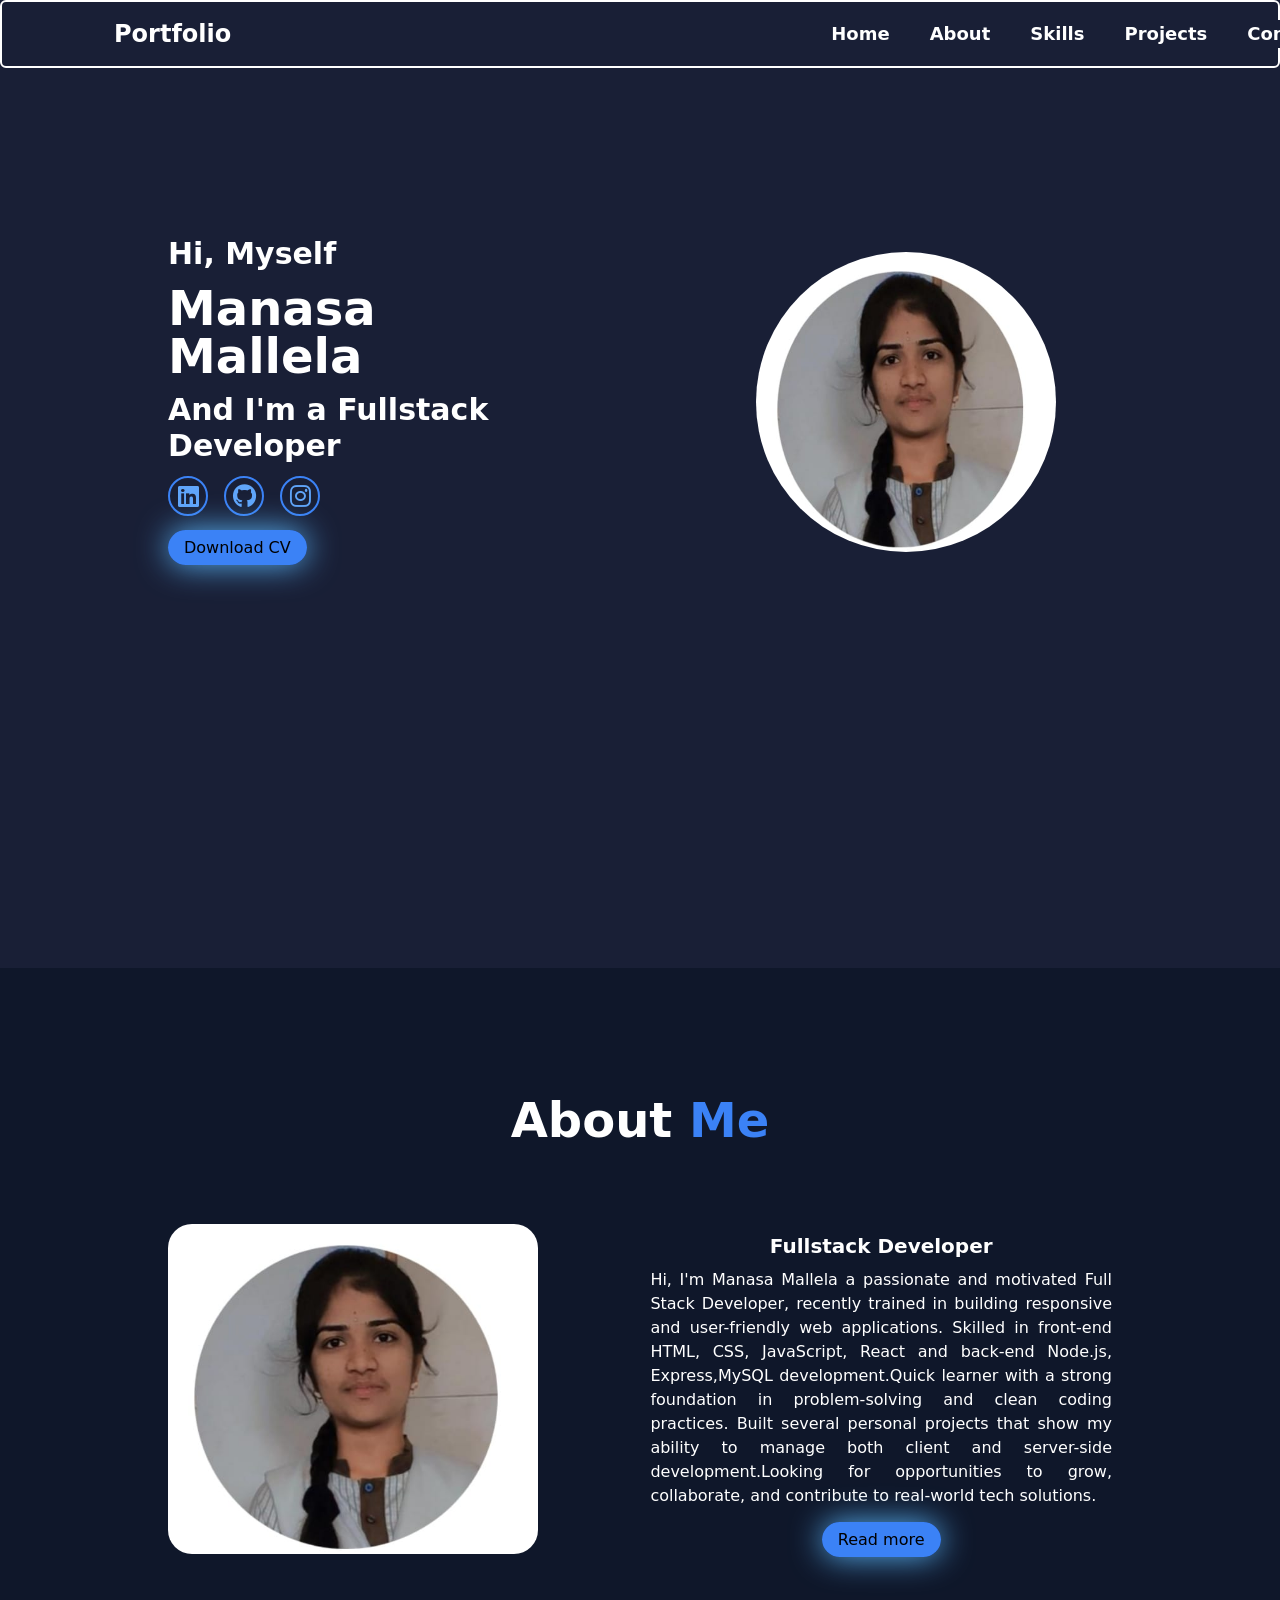
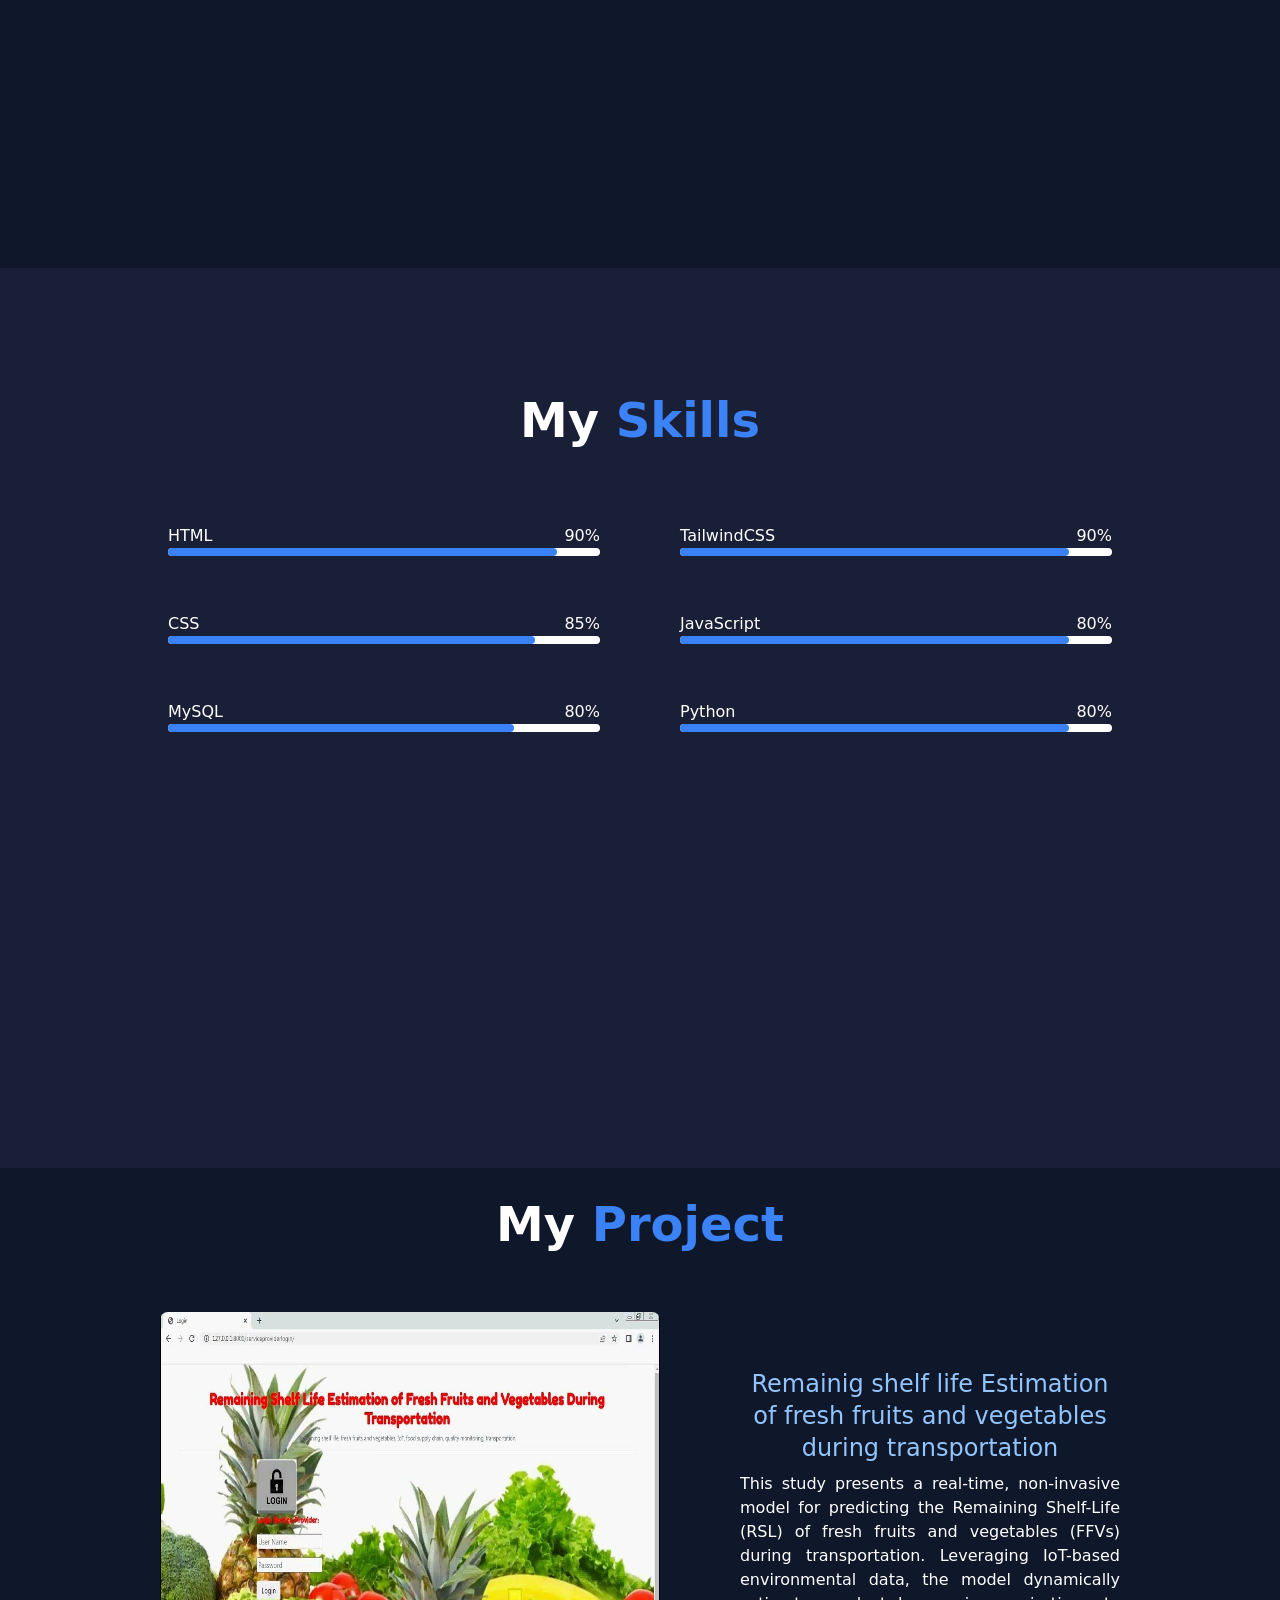
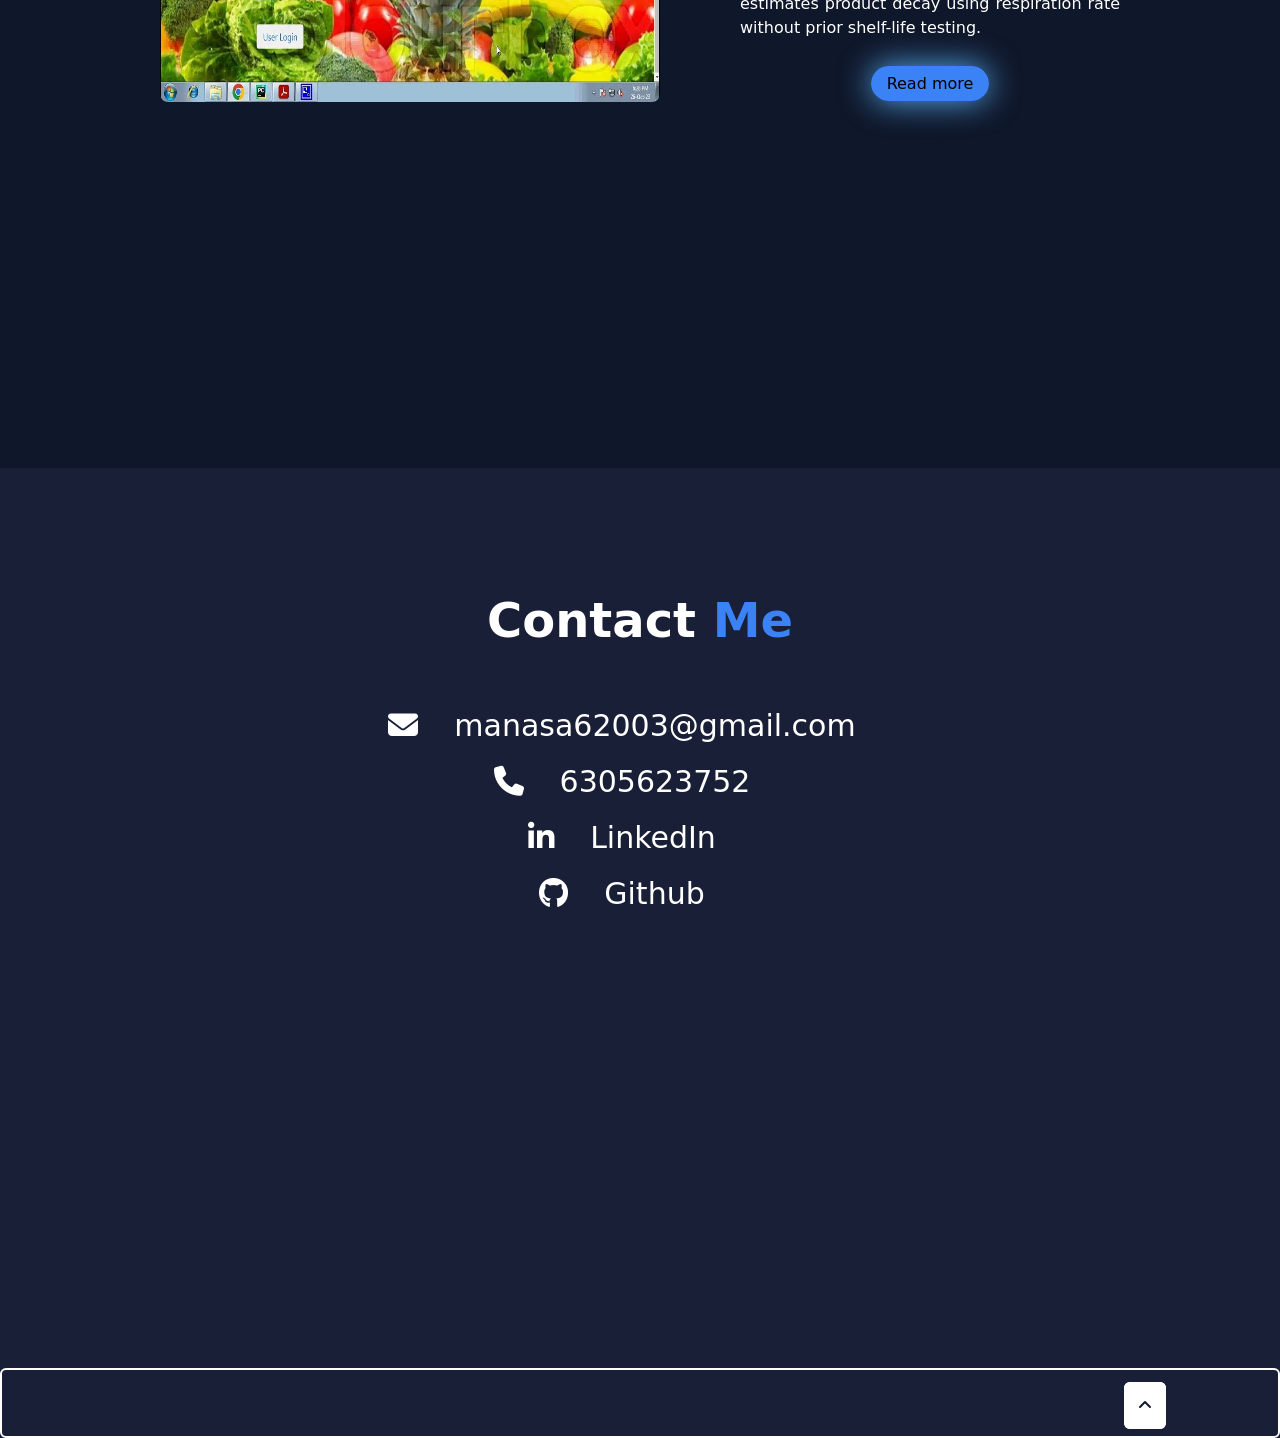
<file: index.html>
<!DOCTYPE html>
<html lang="en">
<head>
    <meta charset="UTF-8">
    <meta name="viewport" content="width=device-width, initial-scale=1.0">
    <title>My Portfolio</title>
    <link rel="stylesheet" href="public/output.css">
    <!--Font Awesome-->
    <link rel="stylesheet" href="https://cdnjs.cloudflare.com/ajax/libs/font-awesome/6.7.2/css/all.min.css" integrity="sha512-Evv84Mr4kqVGRNSgIGL/F/aIDqQb7xQ2vcrdIwxfjThSH8CSR7PBEakCr51Ck+w+/U6swU2Im1vVX0SVk9ABhg==" crossorigin="anonymous" referrerpolicy="no-referrer" />
</head>
<body class="bg-navy text-white box-border">
    <header class="sticky top-0 border-white border-2 rounded-md z-10 px-6 md:px-28 py-4 flex justify-between items-center bg-navy">
        <a href="#" class="text-2xl font-semibold cursor-default">Portfolio</a>
    
        <input type="checkbox" id="menu-toggle" class="peer hidden">
        <label for="menu-toggle" class="md:hidden cursor-pointer text-3xl">☰</label>

        <nav class="hidden md:flex gap-6 md:gap-10 peer-checked:flex flex-col md:flex-row absolute md:static top-16 left-0 w-full text-center text-lg md:text-left md:ml-[145px] lg:max-xl:ml-96 xl:max-2xl:ml-[600px] 2xl:ml-[750px] bg-navy">
            <a class="block font-bold hover:text-blue-300 py-2 md:py-0" href="#c1" onclick="document.getElementById('menu-toggle').checked = false;">Home</a>
            <a class="block font-bold hover:text-blue-300 py-2 md:py-0" href="#c2" onclick="document.getElementById('menu-toggle').checked = false;">About</a>
            <a class="block font-bold hover:text-blue-300 py-2 md:py-0" href="#c3" onclick="document.getElementById('menu-toggle').checked = false;">Skills</a>
            <a class="block font-bold hover:text-blue-300 py-2 md:py-0" href="#c4" onclick="document.getElementById('menu-toggle').checked = false;">Projects</a>
            <a class="block font-bold hover:text-blue-300 py-2 md:py-0" href="#c5" onclick="document.getElementById('menu-toggle').checked = false;">Contact</a>
        </nav>
    </header>

    <!--Home-->
    <section class="h-auto bg-navy text-white lg:h-[100vh] xl:h-[100vh] 2xl:h-[100vh] lg:pt-32 xl:pt-32 2xl:pt-32 pt-11" id="c1">
        <div class="grid gap-10 lg:grid-cols-2 lg:mx-32 xl:mx-32 2xl:mx-32">
            <div class="p-10 mx-auto">
                <h3 class="text-3xl font-bold">Hi, Myself</h3>
                <h1 class="text-5xl font-bold my-3">Manasa Mallela</h1>
                <h2 class="text-3xl font-bold">And I'm a Fullstack Developer</h2>
                <p class="text-sm my-3"></p>
                <div class="flex gap-4 mb-5 text-blue-400">
                    <a class="text-2xl border-2 p-1 border-blue-500 rounded-full hover:bg-blue-500 hover:text-black flex items-center justify-center w-10 h-10" href="https://www.linkedin.com/in/manasa-mallela-55404128b" target="_blank"><i class="fa-brands fa-linkedin"></i></a>
                    <a class="text-2xl border-2 p-1 border-blue-500 rounded-full hover:bg-blue-500 hover:text-black flex items-center justify-center w-10 h-10" href="https://github.com/mallela-manasa" target="_blank"><i class="fa-brands fa-github"></i></a>
                  
                    <a class="text-2xl border-2 p-1 border-blue-500 rounded-full hover:bg-blue-500 hover:text-black flex items-center justify-center w-10 h-10" href="https://www.instagram.com/manu_6_15_" target="_blank"><i class="fa-brands fa-instagram"></i></a>
                    
                </div>
                <a href="public/images/Manasa-cvv (1).pdf" target="_blank" class="bg-blue-500 py-2 px-4 text-black rounded-full shadow-share hover:shadow-none mx-auto">Download CV</a>
            </div>
    
            <img src="public/images/manasa.jpeg" alt="My photo" class="w-[300px] h-[300px] animate-bounce rounded-full hover:shadow-2xl hover:shadow-blue-950 mt-14 lg:mt-24 xl:mt-14 2xl:mt-14 mx-auto">
        </div>
    </section>

    <!--about-->
    <section class="h-auto bg-slate-900 text-center p-10 lg:h-[100vh] xl:h-[100vh] 2xl:h-[100vh] lg:pt-32 xl:pt-32 2xl:pt-32 pt-16" id="c2">
        <h1 class="text-5xl font-bold mb-12 lg:mb-20 xl:mb-20 2xl:mb-20">About <span class="text-blue-500">Me</span></h1>
        <div class="lg:flex xl:flex 2xl:flex justify-between gap-28 lg:mx-32 xl:mx-32 2xl:mx-32">
            <img src="public/images/manasa.jpeg" alt="My photo" class="rounded-3xl mx-auto lg:h-[300px] xl:h-[330px] 2xl:h-[370px]">
            <div class="lg:mt-2 xl:mt-10 2xl:mt-12 mx-auto">
                <h2 class="text-xl font-bold my-2">Fullstack  Developer</h2>
                <p class="mb-5 text-justify">Hi, I'm  Manasa Mallela a passionate and motivated Full Stack Developer, recently trained in building responsive and user-friendly web applications.
                    Skilled in front-end HTML, CSS, JavaScript, React and back-end Node.js, Express,MySQL development.Quick learner with a strong foundation in problem-solving and clean coding practices. Built several personal projects that show my ability to manage both client and server-side development.Looking for opportunities to grow, collaborate, and contribute to real-world tech solutions.
                    </p>
                <div class="text-center mt-7">
                    <a href="public/about.html" target="_blank"  class="bg-blue-500 py-2 px-4 text-black rounded-full shadow-share hover:shadow-none">Read more</a>
                </div>
            </div>
        </div>
    </section>

    <!--skills-->
    <section class="h-auto bg-navy lg:h-[100vh] xl:h-[100vh] 2xl:h-[100vh] p-10 lg:pt-32 xl:pt-32 2xl:pt-32 pt-16" id="c3">
        <h1 class="text-center font-bold text-5xl mb-12 lg:mb-20 xl:mb-20 2xl:mb-20">My <span class="text-blue-500">Skills</span></h1>
        <div class="grid gap-20 lg:grid-cols-2 xl:grid-cols-2 2xl:grid-cols-2 mx-10 lg:mx-32 xl:mx-32 2xl:mx-32">
            <div>
                <div class="flex relative justify-between">
                    <h3>HTML</h3>
                    <span>90%</span>
                    <div class="bg-white h-2 w-[100%] rounded-lg absolute my-6"></div>
                    <div class="bg-blue-500 h-2 w-[90%] rounded-lg absolute my-6"></div>
                </div>
                <div class="flex relative justify-between mt-16">
                    <h3>CSS</h3>
                    <span>85%</span>
                    <div class="bg-white h-2 w-[100%] rounded-lg absolute my-6"></div>
                    <div class="bg-blue-500 h-2 w-[85%] rounded-lg absolute my-6"></div>
                </div>
                <div class="flex relative justify-between mt-16">
                    <h3>MySQL</h3>
                    <span>80%</span>
                    <div class="bg-white h-2 w-[100%] rounded-lg absolute my-6"></div>
                    <div class="bg-blue-500 h-2 w-[80%] rounded-lg absolute my-6"></div>
                </div>
            </div>
            <div>
                <div class="flex relative justify-between">
                    <h3>TailwindCSS</h3>
                    <span>90%</span>
                    <div class="bg-white h-2 w-[100%] rounded-lg absolute my-6"></div>
                    <div class="bg-blue-500 h-2 w-[90%] rounded-lg absolute my-6"></div>
                </div>
                <div class="flex relative justify-between mt-16">
                    <h3>JavaScript</h3>
                    <span>80%</span>
                    <div class="bg-white h-2 w-[100%] rounded-lg absolute my-6"></div>
                    <div class="bg-blue-500 h-2 w-[90%] rounded-lg absolute my-6"></div>
                </div>
                <div class="flex relative justify-between mt-16">
                    <h3>Python</h3>
                    <span>80%</span>
                    <div class="bg-white h-2 w-[100%] rounded-lg absolute my-6"></div>
                    <div class="bg-blue-500 h-2 w-[90%] rounded-lg absolute my-6"></div>
                </div>
            </div>
        </div>
    </section>

    <!--project-->
    <section class="h-auto bg-slate-900 text-center p-8 lg:h-[100vh] xl:h-[100vh] 2xl:h-[100vh] lg:pt-28 xl:pt-28 2xl:pt-32 pt-14" id="c4">
        <h1 class="text-center font-bold text-5xl mb-16">My <span class="text-blue-500">Project</span></h1>
        <div class="lg:flex xl:flex 2xl:flex justify-between gap-20 lg:mx-32 xl:mx-32 2xl:mx-32">
            
            <img src="public/images/image.project.jpg" alt="Remainig shelf life estimation of fresh fruits and vegetables during transportation." class="h-[400px] mx-auto rounded-lg lg:h-[330px] xl:h-[390px] 2xl:h-[400px] lg:w-[500px] xl:w-[500px] 2xl:w-[600px]">
            
            <div class="mt-1 xl:mt-14 2xl:mt-20">
                <h1 class="text-2xl lg:max-xl:text-xl text-blue-300">Remainig shelf life Estimation of fresh fruits and vegetables during transportation</h1>
                <p class="mb-3 mt-2 lg:max-xl:mt-1 text-justify">This study presents a real-time, non-invasive model for predicting the Remaining Shelf-Life (RSL) of fresh fruits and vegetables (FFVs) during transportation. Leveraging IoT-based environmental data, the model dynamically estimates product decay using respiration rate without prior shelf-life testing.  </p>
                <div class="text-center mt-8">
                    <a href="public/images/FULL DOCUMENTATION MANASA.pdf" target="_blank" class="bg-blue-500 py-2 px-4 text-black rounded-full shadow-share hover:shadow-none">Read more</a>
                </div>
            </div>
        </div>   
    </section>

    <!--contact-->
    <section class="h-auto bg-navy text-center p-10 lg:h-[100vh] xl:h-[100vh] 2xl:h-[100vh] lg:pt-32 xl:pt-32 2xl:pt-32 pt-16" id="c5">
        <h1 class="text-5xl text-center font-bold mb-16">Contact <span class="text-blue-500">Me</span></h1>
        <h1 class="text-3xl mx-auto"><i class="fa-solid fa-envelope"></i><a href="mailto:manasa62003@gmail.com" class="sm:mx-9 md:mx-9 lg:mx-9 xl:mx-9 2xl:mx-9">manasa62003@gmail.com</a></h1>
        <h1 class="my-5 text-3xl mx-auto"><i class="fa-solid fa-phone"></i><a href="tel:+916305623752" class="mx-9">6305623752</a></h1>
        <h1 class="text-3xl mx-auto"><i class="fa-brands fa-linkedin-in"></i><a href="https://www.linkedin.com/in/manasa-mallela-55404128b" class="mx-9">LinkedIn</a></h1>
        <h1 class="my-5 text-3xl mx-auto"><i class="fa-brands fa-github"></i><a href="https://github.com/mallela-manasa" class="mx-9">Github</a></h1>   
    </section>
    <footer>
        <div class="h-[70px] border-2 border-white px-28 py-[24px] text-end rounded-md">
            <a href="" class="border-2 border-white p-3 rounded-md bg-white text-slate-900"><i class="fa-solid fa-angle-up"></i></a>

        </div>
    </footer>
</body>
</html>
</file>
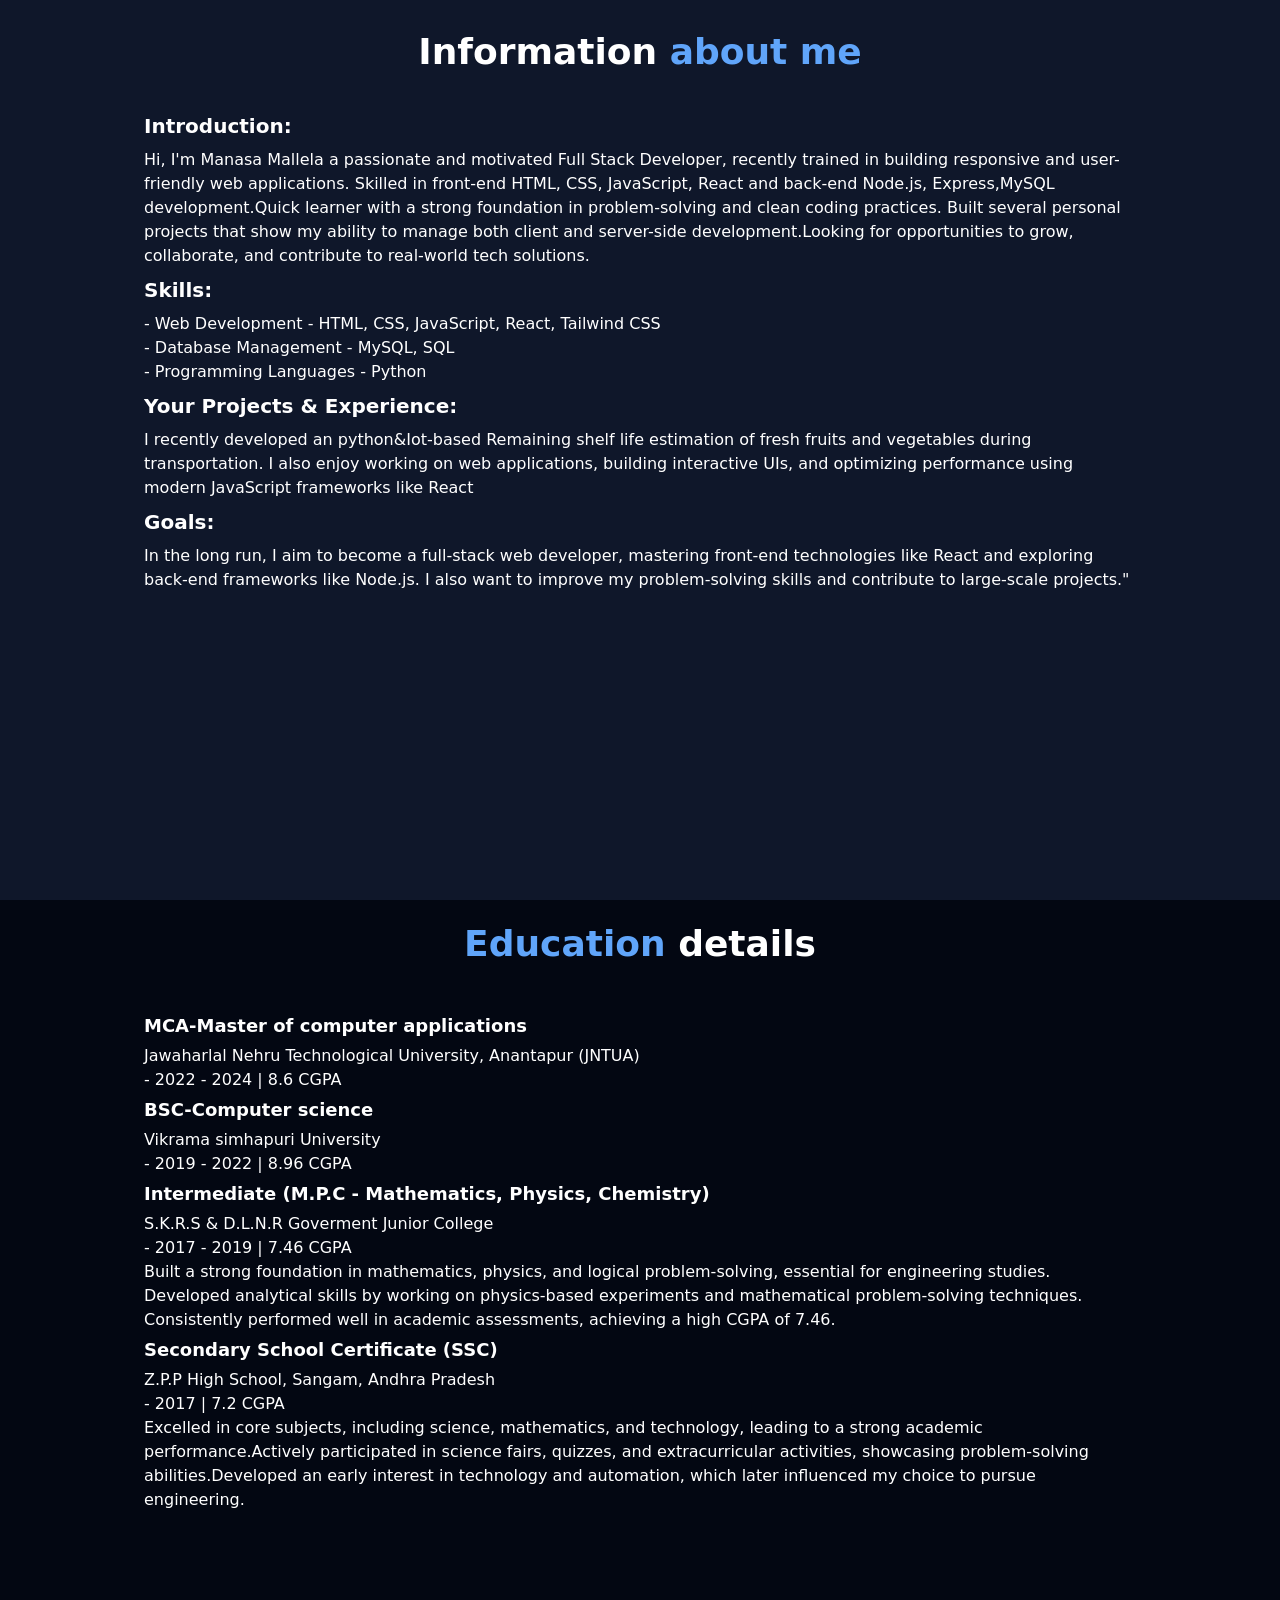
<file: public/about.html>
<!DOCTYPE html>
<html lang="en">
<head>
    <meta charset="UTF-8">
    <meta name="viewport" content="width=device-width, initial-scale=1.0">
    <title>About me</title>
    <link rel="stylesheet" href="output.css">
</head>
<body class="bg-slate-800 text-white">
    <section class="h-auto bg-slate-900 p-8 lg:px-28 xl:px-36 lg:h-[100vh] xl:h-[100vh] 2xl:h-[100vh]">
        <h1 class="text-4xl text-center mb-7 lg:mb-10 font-bold">Information <span class="text-blue-400">about me</span> </h1>
        <div>
            <h1 class="font-bold mb-2 text-xl">Introduction:</h1>
            <p>Hi, I'm  Manasa Mallela a passionate and motivated Full Stack Developer, recently trained in building responsive and user-friendly web applications.
                Skilled in front-end HTML, CSS, JavaScript, React and back-end Node.js, Express,MySQL development.Quick learner with a strong foundation in problem-solving and clean coding practices. Built several personal projects that show my ability to manage both client and server-side development.Looking for opportunities to grow, collaborate, and contribute to real-world tech solutions.</p>
        </div>
        <div>
            <h1 class="font-bold my-2 text-xl">Skills:</h1>
            <ol>
                <li> - Web Development - HTML, CSS, JavaScript, React, Tailwind CSS</li>
                <li> - Database Management - MySQL, SQL</li>
                <li> - Programming Languages - Python</li>
            </ol>
        </div>
        <div>
            <h1 class="font-bold my-2 text-xl">Your Projects & Experience:</h1>
            <p>I recently developed an python&Iot-based Remaining shelf life estimation of fresh fruits and vegetables during transportation. I also enjoy working on web applications, building interactive UIs, and optimizing performance using modern JavaScript frameworks like React</p>
        </div>
        <div>
            <h1 class="font-bold my-2 text-xl">Goals:</h1>
            <p>In the long run, I aim to become a full-stack web developer, mastering front-end technologies like React and exploring back-end frameworks like Node.js. I also want to improve my problem-solving skills and contribute to large-scale projects."</p>
        </div>
    </section>
    <section class="h-auto bg-gray-950 p-6 lg:px-28 xl:px-36 lg:h-[100vh] xl:h-[100vh] 2xl:h-[100vh]">
        <h1 class="text-4xl text-center mb-1 lg:mb-12 font-bold"><span class="text-blue-400">Education</span> details</h1>
        <div>
            <div>
                <h2 class="text-lg font-bold my-1">MCA-Master of computer applications</h2>
                <p>Jawaharlal Nehru Technological University, Anantapur (JNTUA)</p>
                <p>- 2022 - 2024 | 8.6 CGPA</p>
            </div>
            <div>
                <h2 class="text-lg font-bold my-1">BSC-Computer science</h2>
                <p>Vikrama simhapuri University</p>
                <p>- 2019 - 2022 | 8.96 CGPA</p>
            </div>
            <div>
                <h1 class="text-lg font-bold my-1">Intermediate (M.P.C - Mathematics, Physics, Chemistry)</h1>
                <p>S.K.R.S & D.L.N.R Goverment Junior College</p>
                <p>- 2017 - 2019 | 7.46 CGPA</p>
                <P>Built a strong foundation in mathematics, physics, and logical problem-solving, essential for engineering studies. Developed analytical skills by working on physics-based experiments and mathematical problem-solving techniques. Consistently performed well in academic assessments, achieving a high CGPA of 7.46.</P>
            </div>
            <div>
                <h2 class="text-lg font-bold my-1">Secondary School Certificate (SSC)</h2>
                <p>Z.P.P High School, Sangam, Andhra Pradesh</p>
                <p>- 2017 | 7.2 CGPA</p>
                <p>Excelled in core subjects, including science, mathematics, and technology, leading to a strong academic performance.Actively participated in science fairs, quizzes, and extracurricular activities, showcasing problem-solving abilities.Developed an early interest in technology and automation, which later influenced my choice to pursue engineering.</p>
            </div>
        </div>
    </section>
    <section>
    </section>
</body>
</html>
</file>
<file: public/output.css>
*, ::before, ::after {
  --tw-border-spacing-x: 0;
  --tw-border-spacing-y: 0;
  --tw-translate-x: 0;
  --tw-translate-y: 0;
  --tw-rotate: 0;
  --tw-skew-x: 0;
  --tw-skew-y: 0;
  --tw-scale-x: 1;
  --tw-scale-y: 1;
  --tw-pan-x:  ;
  --tw-pan-y:  ;
  --tw-pinch-zoom:  ;
  --tw-scroll-snap-strictness: proximity;
  --tw-gradient-from-position:  ;
  --tw-gradient-via-position:  ;
  --tw-gradient-to-position:  ;
  --tw-ordinal:  ;
  --tw-slashed-zero:  ;
  --tw-numeric-figure:  ;
  --tw-numeric-spacing:  ;
  --tw-numeric-fraction:  ;
  --tw-ring-inset:  ;
  --tw-ring-offset-width: 0px;
  --tw-ring-offset-color: #fff;
  --tw-ring-color: rgb(59 130 246 / 0.5);
  --tw-ring-offset-shadow: 0 0 #0000;
  --tw-ring-shadow: 0 0 #0000;
  --tw-shadow: 0 0 #0000;
  --tw-shadow-colored: 0 0 #0000;
  --tw-blur:  ;
  --tw-brightness:  ;
  --tw-contrast:  ;
  --tw-grayscale:  ;
  --tw-hue-rotate:  ;
  --tw-invert:  ;
  --tw-saturate:  ;
  --tw-sepia:  ;
  --tw-drop-shadow:  ;
  --tw-backdrop-blur:  ;
  --tw-backdrop-brightness:  ;
  --tw-backdrop-contrast:  ;
  --tw-backdrop-grayscale:  ;
  --tw-backdrop-hue-rotate:  ;
  --tw-backdrop-invert:  ;
  --tw-backdrop-opacity:  ;
  --tw-backdrop-saturate:  ;
  --tw-backdrop-sepia:  ;
  --tw-contain-size:  ;
  --tw-contain-layout:  ;
  --tw-contain-paint:  ;
  --tw-contain-style:  ;
}

::backdrop {
  --tw-border-spacing-x: 0;
  --tw-border-spacing-y: 0;
  --tw-translate-x: 0;
  --tw-translate-y: 0;
  --tw-rotate: 0;
  --tw-skew-x: 0;
  --tw-skew-y: 0;
  --tw-scale-x: 1;
  --tw-scale-y: 1;
  --tw-pan-x:  ;
  --tw-pan-y:  ;
  --tw-pinch-zoom:  ;
  --tw-scroll-snap-strictness: proximity;
  --tw-gradient-from-position:  ;
  --tw-gradient-via-position:  ;
  --tw-gradient-to-position:  ;
  --tw-ordinal:  ;
  --tw-slashed-zero:  ;
  --tw-numeric-figure:  ;
  --tw-numeric-spacing:  ;
  --tw-numeric-fraction:  ;
  --tw-ring-inset:  ;
  --tw-ring-offset-width: 0px;
  --tw-ring-offset-color: #fff;
  --tw-ring-color: rgb(59 130 246 / 0.5);
  --tw-ring-offset-shadow: 0 0 #0000;
  --tw-ring-shadow: 0 0 #0000;
  --tw-shadow: 0 0 #0000;
  --tw-shadow-colored: 0 0 #0000;
  --tw-blur:  ;
  --tw-brightness:  ;
  --tw-contrast:  ;
  --tw-grayscale:  ;
  --tw-hue-rotate:  ;
  --tw-invert:  ;
  --tw-saturate:  ;
  --tw-sepia:  ;
  --tw-drop-shadow:  ;
  --tw-backdrop-blur:  ;
  --tw-backdrop-brightness:  ;
  --tw-backdrop-contrast:  ;
  --tw-backdrop-grayscale:  ;
  --tw-backdrop-hue-rotate:  ;
  --tw-backdrop-invert:  ;
  --tw-backdrop-opacity:  ;
  --tw-backdrop-saturate:  ;
  --tw-backdrop-sepia:  ;
  --tw-contain-size:  ;
  --tw-contain-layout:  ;
  --tw-contain-paint:  ;
  --tw-contain-style:  ;
}

/*
! tailwindcss v3.4.17 | MIT License | https://tailwindcss.com
*/

/*
1. Prevent padding and border from affecting element width. (https://github.com/mozdevs/cssremedy/issues/4)
2. Allow adding a border to an element by just adding a border-width. (https://github.com/tailwindcss/tailwindcss/pull/116)
*/

*,
::before,
::after {
  box-sizing: border-box;
  /* 1 */
  border-width: 0;
  /* 2 */
  border-style: solid;
  /* 2 */
  border-color: #e5e7eb;
  /* 2 */
}

::before,
::after {
  --tw-content: '';
}

/*
1. Use a consistent sensible line-height in all browsers.
2. Prevent adjustments of font size after orientation changes in iOS.
3. Use a more readable tab size.
4. Use the user's configured `sans` font-family by default.
5. Use the user's configured `sans` font-feature-settings by default.
6. Use the user's configured `sans` font-variation-settings by default.
7. Disable tap highlights on iOS
*/

html,
:host {
  line-height: 1.5;
  /* 1 */
  -webkit-text-size-adjust: 100%;
  /* 2 */
  -moz-tab-size: 4;
  /* 3 */
  -o-tab-size: 4;
     tab-size: 4;
  /* 3 */
  font-family: ui-sans-serif, system-ui, sans-serif, "Apple Color Emoji", "Segoe UI Emoji", "Segoe UI Symbol", "Noto Color Emoji";
  /* 4 */
  font-feature-settings: normal;
  /* 5 */
  font-variation-settings: normal;
  /* 6 */
  -webkit-tap-highlight-color: transparent;
  /* 7 */
}

/*
1. Remove the margin in all browsers.
2. Inherit line-height from `html` so users can set them as a class directly on the `html` element.
*/

body {
  margin: 0;
  /* 1 */
  line-height: inherit;
  /* 2 */
}

/*
1. Add the correct height in Firefox.
2. Correct the inheritance of border color in Firefox. (https://bugzilla.mozilla.org/show_bug.cgi?id=190655)
3. Ensure horizontal rules are visible by default.
*/

hr {
  height: 0;
  /* 1 */
  color: inherit;
  /* 2 */
  border-top-width: 1px;
  /* 3 */
}

/*
Add the correct text decoration in Chrome, Edge, and Safari.
*/

abbr:where([title]) {
  -webkit-text-decoration: underline dotted;
          text-decoration: underline dotted;
}

/*
Remove the default font size and weight for headings.
*/

h1,
h2,
h3,
h4,
h5,
h6 {
  font-size: inherit;
  font-weight: inherit;
}

/*
Reset links to optimize for opt-in styling instead of opt-out.
*/

a {
  color: inherit;
  text-decoration: inherit;
}

/*
Add the correct font weight in Edge and Safari.
*/

b,
strong {
  font-weight: bolder;
}

/*
1. Use the user's configured `mono` font-family by default.
2. Use the user's configured `mono` font-feature-settings by default.
3. Use the user's configured `mono` font-variation-settings by default.
4. Correct the odd `em` font sizing in all browsers.
*/

code,
kbd,
samp,
pre {
  font-family: ui-monospace, SFMono-Regular, Menlo, Monaco, Consolas, "Liberation Mono", "Courier New", monospace;
  /* 1 */
  font-feature-settings: normal;
  /* 2 */
  font-variation-settings: normal;
  /* 3 */
  font-size: 1em;
  /* 4 */
}

/*
Add the correct font size in all browsers.
*/

small {
  font-size: 80%;
}

/*
Prevent `sub` and `sup` elements from affecting the line height in all browsers.
*/

sub,
sup {
  font-size: 75%;
  line-height: 0;
  position: relative;
  vertical-align: baseline;
}

sub {
  bottom: -0.25em;
}

sup {
  top: -0.5em;
}

/*
1. Remove text indentation from table contents in Chrome and Safari. (https://bugs.chromium.org/p/chromium/issues/detail?id=999088, https://bugs.webkit.org/show_bug.cgi?id=201297)
2. Correct table border color inheritance in all Chrome and Safari. (https://bugs.chromium.org/p/chromium/issues/detail?id=935729, https://bugs.webkit.org/show_bug.cgi?id=195016)
3. Remove gaps between table borders by default.
*/

table {
  text-indent: 0;
  /* 1 */
  border-color: inherit;
  /* 2 */
  border-collapse: collapse;
  /* 3 */
}

/*
1. Change the font styles in all browsers.
2. Remove the margin in Firefox and Safari.
3. Remove default padding in all browsers.
*/

button,
input,
optgroup,
select,
textarea {
  font-family: inherit;
  /* 1 */
  font-feature-settings: inherit;
  /* 1 */
  font-variation-settings: inherit;
  /* 1 */
  font-size: 100%;
  /* 1 */
  font-weight: inherit;
  /* 1 */
  line-height: inherit;
  /* 1 */
  letter-spacing: inherit;
  /* 1 */
  color: inherit;
  /* 1 */
  margin: 0;
  /* 2 */
  padding: 0;
  /* 3 */
}

/*
Remove the inheritance of text transform in Edge and Firefox.
*/

button,
select {
  text-transform: none;
}

/*
1. Correct the inability to style clickable types in iOS and Safari.
2. Remove default button styles.
*/

button,
input:where([type='button']),
input:where([type='reset']),
input:where([type='submit']) {
  -webkit-appearance: button;
  /* 1 */
  background-color: transparent;
  /* 2 */
  background-image: none;
  /* 2 */
}

/*
Use the modern Firefox focus style for all focusable elements.
*/

:-moz-focusring {
  outline: auto;
}

/*
Remove the additional `:invalid` styles in Firefox. (https://github.com/mozilla/gecko-dev/blob/2f9eacd9d3d995c937b4251a5557d95d494c9be1/layout/style/res/forms.css#L728-L737)
*/

:-moz-ui-invalid {
  box-shadow: none;
}

/*
Add the correct vertical alignment in Chrome and Firefox.
*/

progress {
  vertical-align: baseline;
}

/*
Correct the cursor style of increment and decrement buttons in Safari.
*/

::-webkit-inner-spin-button,
::-webkit-outer-spin-button {
  height: auto;
}

/*
1. Correct the odd appearance in Chrome and Safari.
2. Correct the outline style in Safari.
*/

[type='search'] {
  -webkit-appearance: textfield;
  /* 1 */
  outline-offset: -2px;
  /* 2 */
}

/*
Remove the inner padding in Chrome and Safari on macOS.
*/

::-webkit-search-decoration {
  -webkit-appearance: none;
}

/*
1. Correct the inability to style clickable types in iOS and Safari.
2. Change font properties to `inherit` in Safari.
*/

::-webkit-file-upload-button {
  -webkit-appearance: button;
  /* 1 */
  font: inherit;
  /* 2 */
}

/*
Add the correct display in Chrome and Safari.
*/

summary {
  display: list-item;
}

/*
Removes the default spacing and border for appropriate elements.
*/

blockquote,
dl,
dd,
h1,
h2,
h3,
h4,
h5,
h6,
hr,
figure,
p,
pre {
  margin: 0;
}

fieldset {
  margin: 0;
  padding: 0;
}

legend {
  padding: 0;
}

ol,
ul,
menu {
  list-style: none;
  margin: 0;
  padding: 0;
}

/*
Reset default styling for dialogs.
*/

dialog {
  padding: 0;
}

/*
Prevent resizing textareas horizontally by default.
*/

textarea {
  resize: vertical;
}

/*
1. Reset the default placeholder opacity in Firefox. (https://github.com/tailwindlabs/tailwindcss/issues/3300)
2. Set the default placeholder color to the user's configured gray 400 color.
*/

input::-moz-placeholder, textarea::-moz-placeholder {
  opacity: 1;
  /* 1 */
  color: #9ca3af;
  /* 2 */
}

input::placeholder,
textarea::placeholder {
  opacity: 1;
  /* 1 */
  color: #9ca3af;
  /* 2 */
}

/*
Set the default cursor for buttons.
*/

button,
[role="button"] {
  cursor: pointer;
}

/*
Make sure disabled buttons don't get the pointer cursor.
*/

:disabled {
  cursor: default;
}

/*
1. Make replaced elements `display: block` by default. (https://github.com/mozdevs/cssremedy/issues/14)
2. Add `vertical-align: middle` to align replaced elements more sensibly by default. (https://github.com/jensimmons/cssremedy/issues/14#issuecomment-634934210)
   This can trigger a poorly considered lint error in some tools but is included by design.
*/

img,
svg,
video,
canvas,
audio,
iframe,
embed,
object {
  display: block;
  /* 1 */
  vertical-align: middle;
  /* 2 */
}

/*
Constrain images and videos to the parent width and preserve their intrinsic aspect ratio. (https://github.com/mozdevs/cssremedy/issues/14)
*/

img,
video {
  max-width: 100%;
  height: auto;
}

/* Make elements with the HTML hidden attribute stay hidden by default */

[hidden]:where(:not([hidden="until-found"])) {
  display: none;
}

.absolute {
  position: absolute;
}

.relative {
  position: relative;
}

.sticky {
  position: sticky;
}

.left-0 {
  left: 0px;
}

.top-0 {
  top: 0px;
}

.top-16 {
  top: 4rem;
}

.z-10 {
  z-index: 10;
}

.my-1 {
  margin-top: 0.25rem;
  margin-bottom: 0.25rem;
}

.my-2 {
  margin-top: 0.5rem;
  margin-bottom: 0.5rem;
}

.mx-10 {
  margin-left: 2.5rem;
  margin-right: 2.5rem;
}

.mx-9 {
  margin-left: 2.25rem;
  margin-right: 2.25rem;
}

.mx-auto {
  margin-left: auto;
  margin-right: auto;
}

.my-3 {
  margin-top: 0.75rem;
  margin-bottom: 0.75rem;
}

.my-5 {
  margin-top: 1.25rem;
  margin-bottom: 1.25rem;
}

.my-6 {
  margin-top: 1.5rem;
  margin-bottom: 1.5rem;
}

.mb-1 {
  margin-bottom: 0.25rem;
}

.mb-2 {
  margin-bottom: 0.5rem;
}

.mb-7 {
  margin-bottom: 1.75rem;
}

.mb-12 {
  margin-bottom: 3rem;
}

.mb-16 {
  margin-bottom: 4rem;
}

.mb-5 {
  margin-bottom: 1.25rem;
}

.mt-14 {
  margin-top: 3.5rem;
}

.mt-16 {
  margin-top: 4rem;
}

.mt-2 {
  margin-top: 0.5rem;
}

.mt-8 {
  margin-top: 2rem;
}

.mt-9 {
  margin-top: 2.25rem;
}

.box-border {
  box-sizing: border-box;
}

.block {
  display: block;
}

.flex {
  display: flex;
}

.grid {
  display: grid;
}

.hidden {
  display: none;
}

.h-auto {
  height: auto;
}

.h-10 {
  height: 2.5rem;
}

.h-2 {
  height: 0.5rem;
}

.h-\[300px\] {
  height: 300px;
}

.h-\[400px\] {
  height: 400px;
}

.h-\[70px\] {
  height: 70px;
}

.w-10 {
  width: 2.5rem;
}

.w-\[100\%\] {
  width: 100%;
}

.w-\[300px\] {
  width: 300px;
}

.w-\[80\%\] {
  width: 80%;
}

.w-\[85\%\] {
  width: 85%;
}

.w-\[90\%\] {
  width: 90%;
}

.w-full {
  width: 100%;
}

.grow {
  flex-grow: 1;
}

@keyframes bounce {
  0%, 100% {
    transform: translateY(-25%);
    animation-timing-function: cubic-bezier(0.8,0,1,1);
  }

  50% {
    transform: none;
    animation-timing-function: cubic-bezier(0,0,0.2,1);
  }
}

.animate-bounce {
  animation: bounce 1s infinite;
}

.cursor-default {
  cursor: default;
}

.cursor-pointer {
  cursor: pointer;
}

.flex-col {
  flex-direction: column;
}

.items-center {
  align-items: center;
}

.justify-center {
  justify-content: center;
}

.justify-between {
  justify-content: space-between;
}

.gap-10 {
  gap: 2.5rem;
}

.gap-20 {
  gap: 5rem;
}

.gap-28 {
  gap: 7rem;
}

.gap-4 {
  gap: 1rem;
}

.gap-6 {
  gap: 1.5rem;
}

.rounded-3xl {
  border-radius: 1.5rem;
}

.rounded-full {
  border-radius: 9999px;
}

.rounded-lg {
  border-radius: 0.5rem;
}

.rounded-md {
  border-radius: 0.375rem;
}

.border-2 {
  border-width: 2px;
}

.border-blue-500 {
  --tw-border-opacity: 1;
  border-color: rgb(59 130 246 / var(--tw-border-opacity, 1));
}

.border-white {
  --tw-border-opacity: 1;
  border-color: rgb(255 255 255 / var(--tw-border-opacity, 1));
}

.bg-gray-950 {
  --tw-bg-opacity: 1;
  background-color: rgb(3 7 18 / var(--tw-bg-opacity, 1));
}

.bg-slate-800 {
  --tw-bg-opacity: 1;
  background-color: rgb(30 41 59 / var(--tw-bg-opacity, 1));
}

.bg-slate-900 {
  --tw-bg-opacity: 1;
  background-color: rgb(15 23 42 / var(--tw-bg-opacity, 1));
}

.bg-blue-500 {
  --tw-bg-opacity: 1;
  background-color: rgb(59 130 246 / var(--tw-bg-opacity, 1));
}

.bg-navy {
  --tw-bg-opacity: 1;
  background-color: rgb(25 31 54 / var(--tw-bg-opacity, 1));
}

.bg-white {
  --tw-bg-opacity: 1;
  background-color: rgb(255 255 255 / var(--tw-bg-opacity, 1));
}

.p-6 {
  padding: 1.5rem;
}

.p-8 {
  padding: 2rem;
}

.p-1 {
  padding: 0.25rem;
}

.p-10 {
  padding: 2.5rem;
}

.p-3 {
  padding: 0.75rem;
}

.px-28 {
  padding-left: 7rem;
  padding-right: 7rem;
}

.px-4 {
  padding-left: 1rem;
  padding-right: 1rem;
}

.px-6 {
  padding-left: 1.5rem;
  padding-right: 1.5rem;
}

.py-2 {
  padding-top: 0.5rem;
  padding-bottom: 0.5rem;
}

.py-4 {
  padding-top: 1rem;
  padding-bottom: 1rem;
}

.py-\[24px\] {
  padding-top: 24px;
  padding-bottom: 24px;
}

.pt-11 {
  padding-top: 2.75rem;
}

.pt-16 {
  padding-top: 4rem;
}

.text-center {
  text-align: center;
}

.text-justify {
  text-align: justify;
}

.text-end {
  text-align: end;
}

.text-4xl {
  font-size: 2.25rem;
  line-height: 2.5rem;
}

.text-lg {
  font-size: 1.125rem;
  line-height: 1.75rem;
}

.text-xl {
  font-size: 1.25rem;
  line-height: 1.75rem;
}

.text-2xl {
  font-size: 1.5rem;
  line-height: 2rem;
}

.text-3xl {
  font-size: 1.875rem;
  line-height: 2.25rem;
}

.text-5xl {
  font-size: 3rem;
  line-height: 1;
}

.text-sm {
  font-size: 0.875rem;
  line-height: 1.25rem;
}

.font-bold {
  font-weight: 700;
}

.font-semibold {
  font-weight: 600;
}

.text-blue-400 {
  --tw-text-opacity: 1;
  color: rgb(96 165 250 / var(--tw-text-opacity, 1));
}

.text-white {
  --tw-text-opacity: 1;
  color: rgb(255 255 255 / var(--tw-text-opacity, 1));
}

.text-black {
  --tw-text-opacity: 1;
  color: rgb(0 0 0 / var(--tw-text-opacity, 1));
}

.text-blue-300 {
  --tw-text-opacity: 1;
  color: rgb(147 197 253 / var(--tw-text-opacity, 1));
}

.text-blue-500 {
  --tw-text-opacity: 1;
  color: rgb(59 130 246 / var(--tw-text-opacity, 1));
}

.text-slate-900 {
  --tw-text-opacity: 1;
  color: rgb(15 23 42 / var(--tw-text-opacity, 1));
}

.shadow-share {
  --tw-shadow: 0 0 2rem #59B2F4;
  --tw-shadow-colored: 0 0 2rem var(--tw-shadow-color);
  box-shadow: var(--tw-ring-offset-shadow, 0 0 #0000), var(--tw-ring-shadow, 0 0 #0000), var(--tw-shadow);
}

.hover\:bg-blue-500:hover {
  --tw-bg-opacity: 1;
  background-color: rgb(59 130 246 / var(--tw-bg-opacity, 1));
}

.hover\:text-black:hover {
  --tw-text-opacity: 1;
  color: rgb(0 0 0 / var(--tw-text-opacity, 1));
}

.hover\:text-blue-300:hover {
  --tw-text-opacity: 1;
  color: rgb(147 197 253 / var(--tw-text-opacity, 1));
}

.hover\:shadow-2xl:hover {
  --tw-shadow: 0 25px 50px -12px rgb(0 0 0 / 0.25);
  --tw-shadow-colored: 0 25px 50px -12px var(--tw-shadow-color);
  box-shadow: var(--tw-ring-offset-shadow, 0 0 #0000), var(--tw-ring-shadow, 0 0 #0000), var(--tw-shadow);
}

.hover\:shadow-none:hover {
  --tw-shadow: 0 0 #0000;
  --tw-shadow-colored: 0 0 #0000;
  box-shadow: var(--tw-ring-offset-shadow, 0 0 #0000), var(--tw-ring-shadow, 0 0 #0000), var(--tw-shadow);
}

.hover\:shadow-blue-950:hover {
  --tw-shadow-color: #172554;
  --tw-shadow: var(--tw-shadow-colored);
}

.peer:checked ~ .peer-checked\:flex {
  display: flex;
}

@media (min-width: 640px) {
  .sm\:mx-9 {
    margin-left: 2.25rem;
    margin-right: 2.25rem;
  }
}

@media (min-width: 768px) {
  .md\:static {
    position: static;
  }

  .md\:mx-9 {
    margin-left: 2.25rem;
    margin-right: 2.25rem;
  }

  .md\:ml-\[145px\] {
    margin-left: 145px;
  }

  .md\:flex {
    display: flex;
  }

  .md\:hidden {
    display: none;
  }

  .md\:flex-row {
    flex-direction: row;
  }

  .md\:gap-10 {
    gap: 2.5rem;
  }

  .md\:px-28 {
    padding-left: 7rem;
    padding-right: 7rem;
  }

  .md\:py-0 {
    padding-top: 0px;
    padding-bottom: 0px;
  }

  .md\:text-left {
    text-align: left;
  }
}

@media (min-width: 1024px) {
  .lg\:mx-32 {
    margin-left: 8rem;
    margin-right: 8rem;
  }

  .lg\:mx-9 {
    margin-left: 2.25rem;
    margin-right: 2.25rem;
  }

  .lg\:mb-10 {
    margin-bottom: 2.5rem;
  }

  .lg\:mb-12 {
    margin-bottom: 3rem;
  }

  .lg\:mb-20 {
    margin-bottom: 5rem;
  }

  .lg\:mt-24 {
    margin-top: 6rem;
  }

  .lg\:mt-7 {
    margin-top: 1.75rem;
  }

  .lg\:flex {
    display: flex;
  }

  .lg\:h-\[100vh\] {
    height: 100vh;
  }

  .lg\:h-\[300px\] {
    height: 300px;
  }

  .lg\:h-\[330px\] {
    height: 330px;
  }

  .lg\:w-\[500px\] {
    width: 500px;
  }

  .lg\:grid-cols-2 {
    grid-template-columns: repeat(2, minmax(0, 1fr));
  }

  .lg\:px-28 {
    padding-left: 7rem;
    padding-right: 7rem;
  }

  .lg\:pt-32 {
    padding-top: 8rem;
  }

  @media not all and (min-width: 1280px) {
    .lg\:max-xl\:ml-96 {
      margin-left: 24rem;
    }

    .lg\:max-xl\:mt-1 {
      margin-top: 0.25rem;
    }

    .lg\:max-xl\:text-xl {
      font-size: 1.25rem;
      line-height: 1.75rem;
    }
  }
}

@media (min-width: 1280px) {
  .xl\:mx-32 {
    margin-left: 8rem;
    margin-right: 8rem;
  }

  .xl\:mx-9 {
    margin-left: 2.25rem;
    margin-right: 2.25rem;
  }

  .xl\:mb-20 {
    margin-bottom: 5rem;
  }

  .xl\:mt-12 {
    margin-top: 3rem;
  }

  .xl\:mt-14 {
    margin-top: 3.5rem;
  }

  .xl\:mt-16 {
    margin-top: 4rem;
  }

  .xl\:flex {
    display: flex;
  }

  .xl\:h-\[100vh\] {
    height: 100vh;
  }

  .xl\:h-\[330px\] {
    height: 330px;
  }

  .xl\:h-\[390px\] {
    height: 390px;
  }

  .xl\:w-\[500px\] {
    width: 500px;
  }

  .xl\:grid-cols-2 {
    grid-template-columns: repeat(2, minmax(0, 1fr));
  }

  .xl\:px-36 {
    padding-left: 9rem;
    padding-right: 9rem;
  }

  .xl\:pt-32 {
    padding-top: 8rem;
  }

  @media not all and (min-width: 1536px) {
    .xl\:max-2xl\:ml-\[600px\] {
      margin-left: 600px;
    }
  }
}

@media (min-width: 1536px) {
  .\32xl\:mx-32 {
    margin-left: 8rem;
    margin-right: 8rem;
  }

  .\32xl\:mx-9 {
    margin-left: 2.25rem;
    margin-right: 2.25rem;
  }

  .\32xl\:mb-20 {
    margin-bottom: 5rem;
  }

  .\32xl\:ml-\[750px\] {
    margin-left: 750px;
  }

  .\32xl\:mt-14 {
    margin-top: 3.5rem;
  }

  .\32xl\:mt-20 {
    margin-top: 5rem;
  }

  .\32xl\:flex {
    display: flex;
  }

  .\32xl\:h-\[100vh\] {
    height: 100vh;
  }

  .\32xl\:h-\[370px\] {
    height: 370px;
  }

  .\32xl\:h-\[400px\] {
    height: 400px;
  }

  .\32xl\:w-\[600px\] {
    width: 600px;
  }

  .\32xl\:grid-cols-2 {
    grid-template-columns: repeat(2, minmax(0, 1fr));
  }

  .\32xl\:pt-32 {
    padding-top: 8rem;
  }
}
</file>
